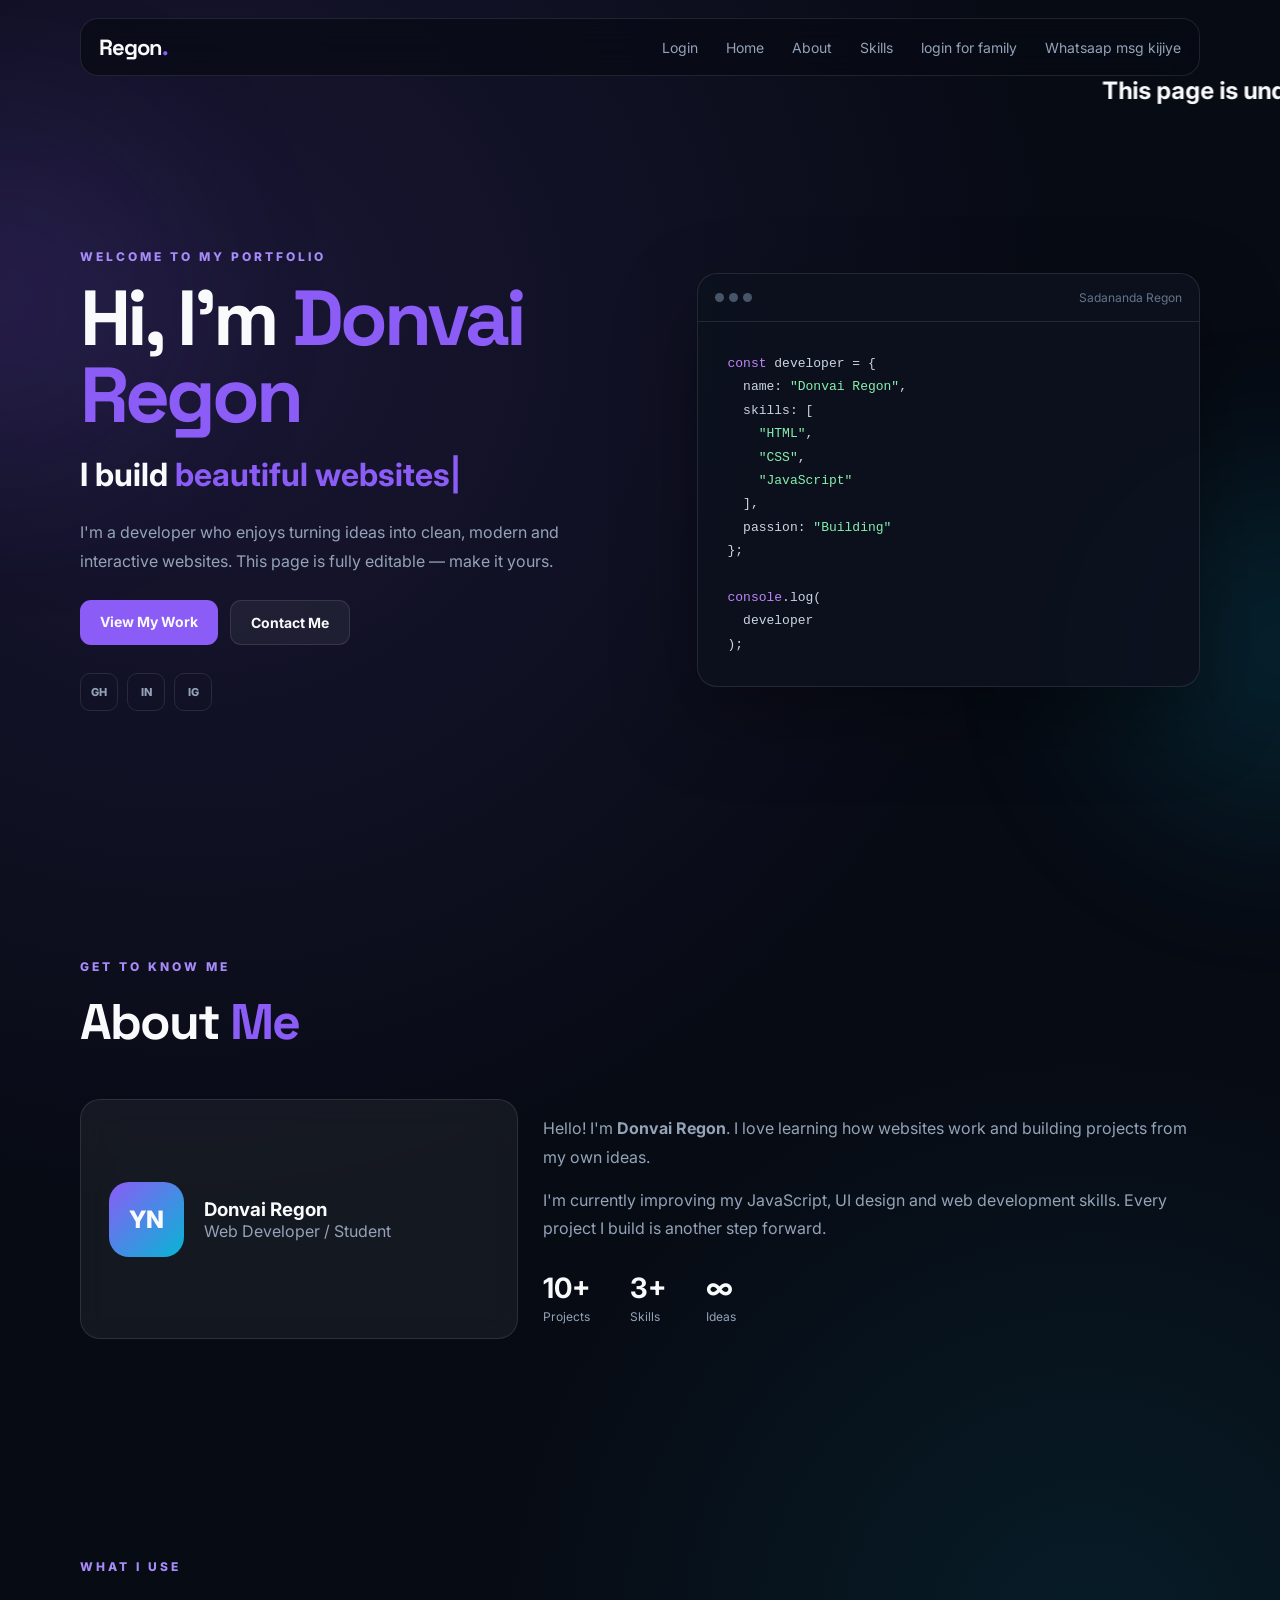
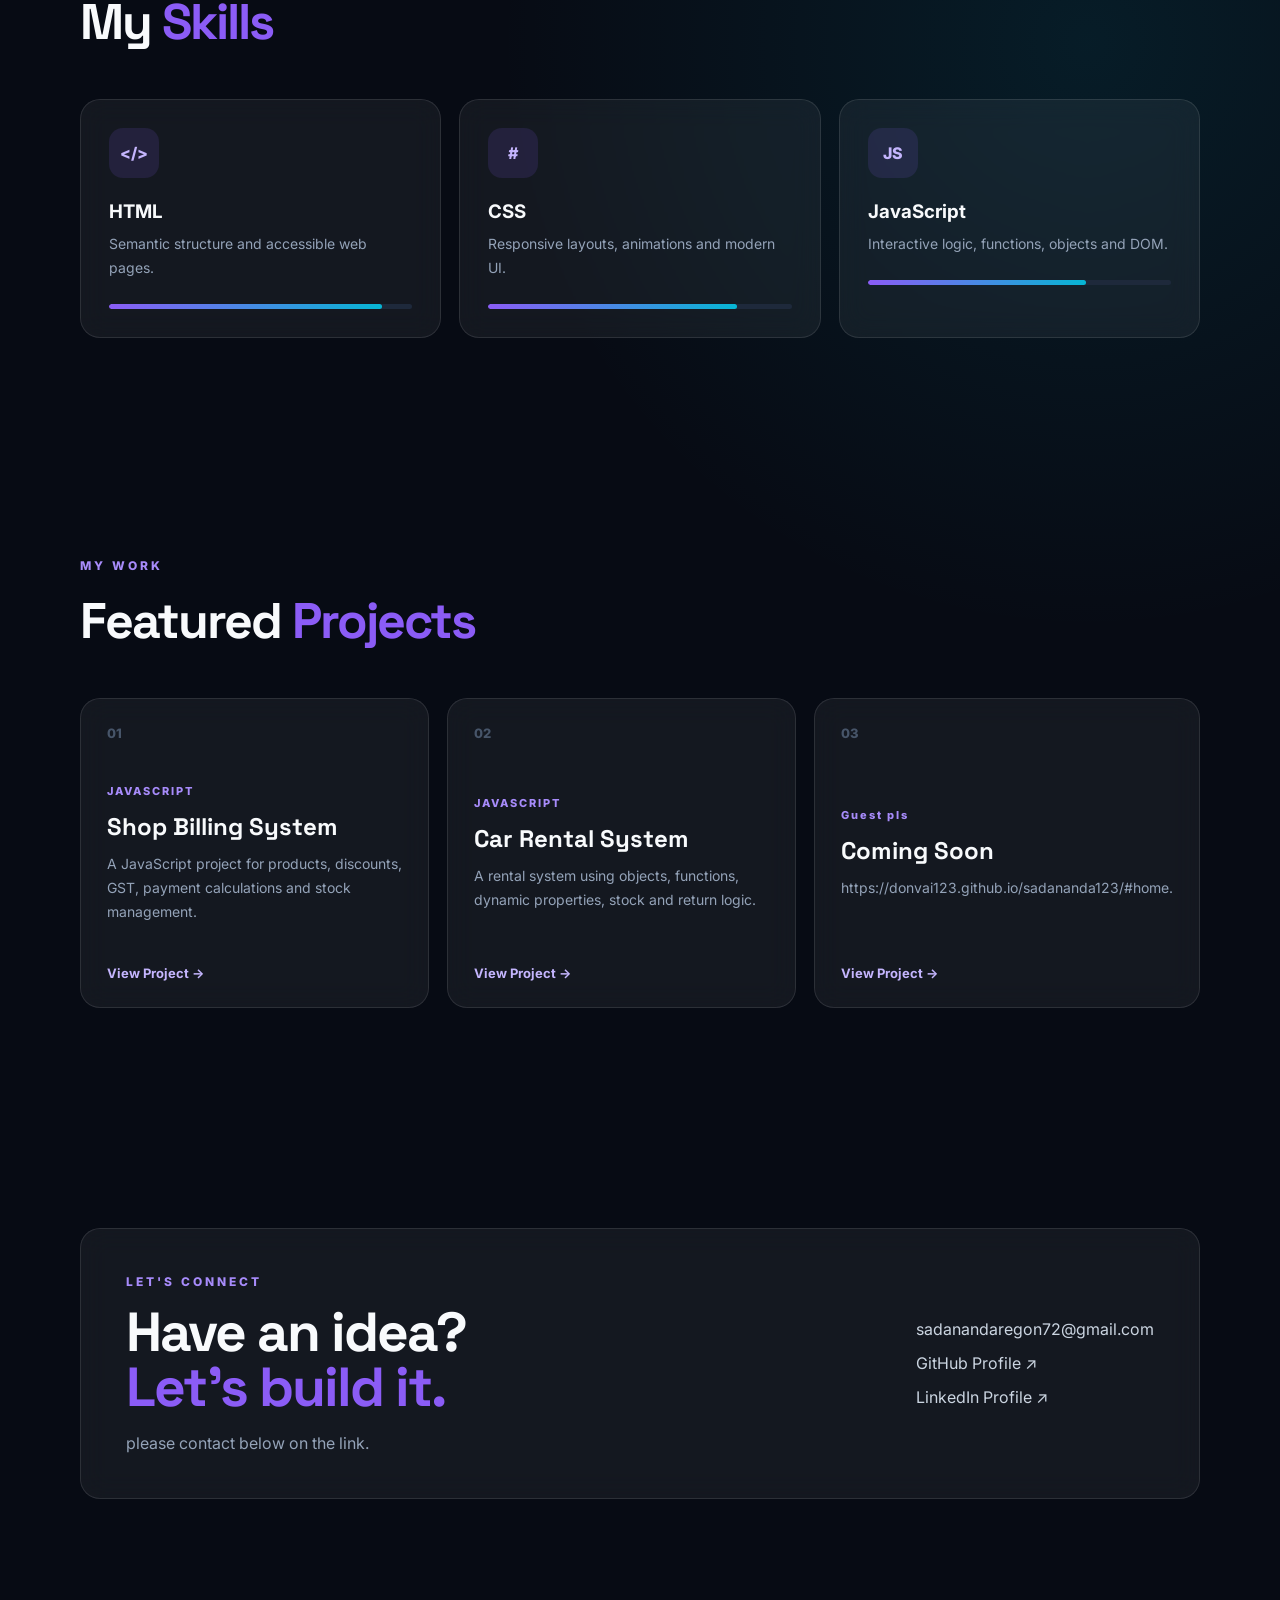
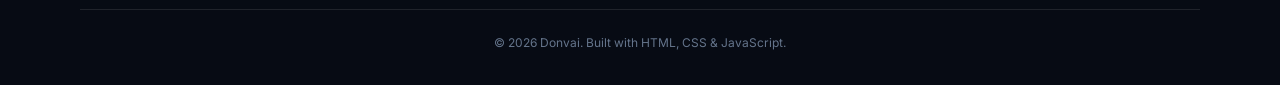
<file: index.html>
<!DOCTYPE html>
<html lang="en">
<head>
    <meta charset="UTF-8">
    <meta name="viewport" content="width=device-width, initial-scale=1.0">
    <meta name="description" content="Personal portfolio website">
    <title>Welcome To Donvai Regon | sada.regon</title>
 <link rel="stylesheet"href="style.css">
</head>
<body>

    <div class="bg-glow glow-one"></div>
    <div class="bg-glow glow-two"></div>

    <header class="navbar">
        <a href="#home" class="logo">Regon<span>.</span></a>
        

        <button class="menu-btn" id="menuBtn" aria-label="Open menu">
            <span></span><span></span><span></span>
        </button>

        <nav id="navLinks">
            <a href="login">Login</a>
            <a href="httpsgithub.com">Home</a>
            <a href="#about">About</a>
            <a href="#skills">Skills</a>
            <a href="https://donvai123.github.io/regon.sada/donl/index2.html">login for family</a>
            <a href="https://wa.me/917086222528" target="_blank">Whatsaap msg kijiye</a>
        </nav>
    </header>
    <h2>
            <marquee style=color:"purple">This page is under maintanance and I'm still working on this page.  এই পেজটো বৰ্তমান আপদেট চলি আছে ।</marquee>
        </h2>

    <main>
        <section class="hero section" id="home">
            <div class="hero-content">
                <p class="eyebrow">WELCOME TO MY PORTFOLIO</p>
                <h1>Hi, I'm <span>Donvai Regon</span></h1>
                <h2>I build <span id="typingText"></span><span class="cursor">|</span></h2>
                <p class="hero-text">
                    I'm a developer who enjoys turning ideas into clean, modern and
                    interactive websites. This page is fully editable — make it yours.
                </p>

                <div class="hero-buttons">
                    <a href="#projects" class="btn primary">View My Work</a>
                    <a href="#contact" class="btn secondary">Contact Me</a>
                </div>

                <div class="socials">
                    <a href="#" aria-label="GitHub">GH</a>
                    <a href="#" aria-label="LinkedIn">IN</a>
                    <a href="#" aria-label="Instagram">IG</a>
                </div>
            </div>

            <div class="hero-card">
                <div class="code-window">
                    <div class="window-top">
                        <div><i></i><i></i><i></i></div>
                        <span>Sadananda Regon</span>
                    </div>
                    <pre><code><span class="purple">const</span> developer = {
  name: <span class="green">"Donvai Regon"</span>,
  skills: [
    <span class="green">"HTML"</span>,
    <span class="green">"CSS"</span>,
    <span class="green">"JavaScript"</span>
  ],
  passion: <span class="green">"Building"</span>
};

<span class="purple">console</span>.log(
  developer
);</code></pre>
                </div>
            </div>
        </section>

        <section class="section about" id="about">
            <div class="section-heading">
                <p class="eyebrow">GET TO KNOW ME</p>
                <h2>About <span>Me</span></h2>
            </div>

            <div class="about-grid">
                <div class="about-card">
                    <div class="profile-placeholder">YN</div>
                    <div>
                        <h3>Donvai Regon</h3>
                        <p>Web Developer / Student</p>
                    </div>
                </div>

                <div class="about-text">
                    <p>
                        Hello! I'm <strong>Donvai Regon</strong>. I love learning how websites
                        work and building projects from my own ideas.
                    </p>
                    <p>
                        I'm currently improving my JavaScript, UI design and web development
                        skills. Every project I build is another step forward.
                    </p>

                    <div class="stats">
                        <div><strong>10+</strong><span>Projects</span></div>
                        <div><strong>3+</strong><span>Skills</span></div>
                        <div><strong>∞</strong><span>Ideas</span></div>
                    </div>
                </div>
            </div>
        </section>

        <section class="section" id="skills">
            <div class="section-heading">
                <p class="eyebrow">WHAT I USE</p>
                <h2>My <span>Skills</span></h2>
            </div>

            <div class="skills-grid">
                <div class="skill-card">
                    <div class="skill-icon">&lt;/&gt;</div>
                    <h3>HTML</h3>
                    <p>Semantic structure and accessible web pages.</p>
                    <div class="skill-bar"><span style="width: 90%"></span></div>
                </div>

                <div class="skill-card">
                    <div class="skill-icon">#</div>
                    <h3>CSS</h3>
                    <p>Responsive layouts, animations and modern UI.</p>
                    <div class="skill-bar"><span style="width: 82%"></span></div>
                </div>

                <div class="skill-card">
                    <div class="skill-icon">JS</div>
                    <h3>JavaScript</h3>
                    <p>Interactive logic, functions, objects and DOM.</p>
                    <div class="skill-bar"><span style="width: 72%"></span></div>
                </div>
            </div>
        </section>

        <section class="section" id="projects">
            <div class="section-heading">
                <p class="eyebrow">MY WORK</p>
                <h2>Featured <span>Projects</span></h2>
            </div>

            <div class="projects-grid">
                <article class="project-card">
                    <div class="project-number">01</div>
                    <div>
                        <p class="project-tag">JAVASCRIPT</p>
                        <h3>Shop Billing System</h3>
                        <p>
                            A JavaScript project for products, discounts, GST,
                            payment calculations and stock management.
                        </p>
                    </div>
                    <a href="#" class="project-link">View Project →</a>
                </article>

                <article class="project-card">
                    <div class="project-number">02</div>
                    <div>
                        <p class="project-tag">JAVASCRIPT</p>
                        <h3>Car Rental System</h3>
                        <p>
                            A rental system using objects, functions, dynamic
                            properties, stock and return logic.
                        </p>
                    </div>
                    <a href="#" class="project-link">View Project →</a>
                </article>

                <article class="project-card">
                    <div class="project-number">03</div>
                    <div>
                        <p class="project-tag">Guest pls</p>
                        <h3>Coming Soon</h3>
                        <p>
                            https://donvai123.github.io/sadananda123/#home.
                        </p>
                    </div>
                    <a href="#" class="project-link">View Project →</a>
                </article>
            </div>
        </section>

        <section class="section contact" id="contact">
            <div class="contact-box">
                <div>
                    <p class="eyebrow">LET'S CONNECT</p>
                    <h2>Have an idea?<br><span>Let's build it.</span></h2>
                    <p>please contact below on the link.</p>
                </div>

                <div class="contact-details">
                    <a href="mailto:you@example.com">sadanandaregon72@gmail.com</a>
                    <a href="#" target="_blank">GitHub Profile ↗</a>
                    <a href="#" target="_blank">LinkedIn Profile ↗</a>
                </div>
            </div>
        </section>
    </main>

    <footer>
        <p>© <span id="year"></span> Donvai. Built with HTML, CSS & JavaScript.</p>
    </footer>

    <button id="topBtn" class="top-btn" aria-label="Back to top">↑</button>

    <script>
        const typingText = document.getElementById("typingText");
const words = [
"beautiful websites",
"JavaScript projects",
"creative ideas",
"modern experiences"
];
let wordIndex = 0;
let charIndex = 0;
let deleting = false;
function typeEffect() {
const word = words[wordIndex];
 if (!deleting) {
typingText.textContent = word.substring(0, charIndex + 1);
charIndex++;
 if (charIndex === word.length) {
deleting = true;
setTimeout(typeEffect, 1300);
return;
}
} else {
typingText.textContent = word.substring(0, charIndex - 1);
charIndex--;
 if (charIndex === 0) {
deleting = false;
wordIndex = (wordIndex + 1) % words.length;
}
}
 setTimeout(typeEffect, deleting ? 45 : 80);
}
typeEffect();
const menuBtn = document.getElementById("menuBtn");
const navLinks = document.getElementById("navLinks");menuBtn.addEventListener("click", () => {
navLinks.classList.toggle("open");
});
document.querySelectorAll("#navLinks a").forEach(link => {
link.addEventListener("click", () => {
navLinks.classList.remove("open");
});
});
const topBtn = document.getElementById("topBtn");
window.addEventListener("scroll", () => {
if (window.scrollY > 450) {
topBtn.classList.add("show");
} else {
topBtn.classList.remove("show");
}
});
topBtn.addEventListener("click", () => {
window.scrollTo({
top: 0,
behavior: "smooth"
});
});
document.getElementById("year").textContent = new Date().getFullYear();
    </script>
</body>
</html>
</file>
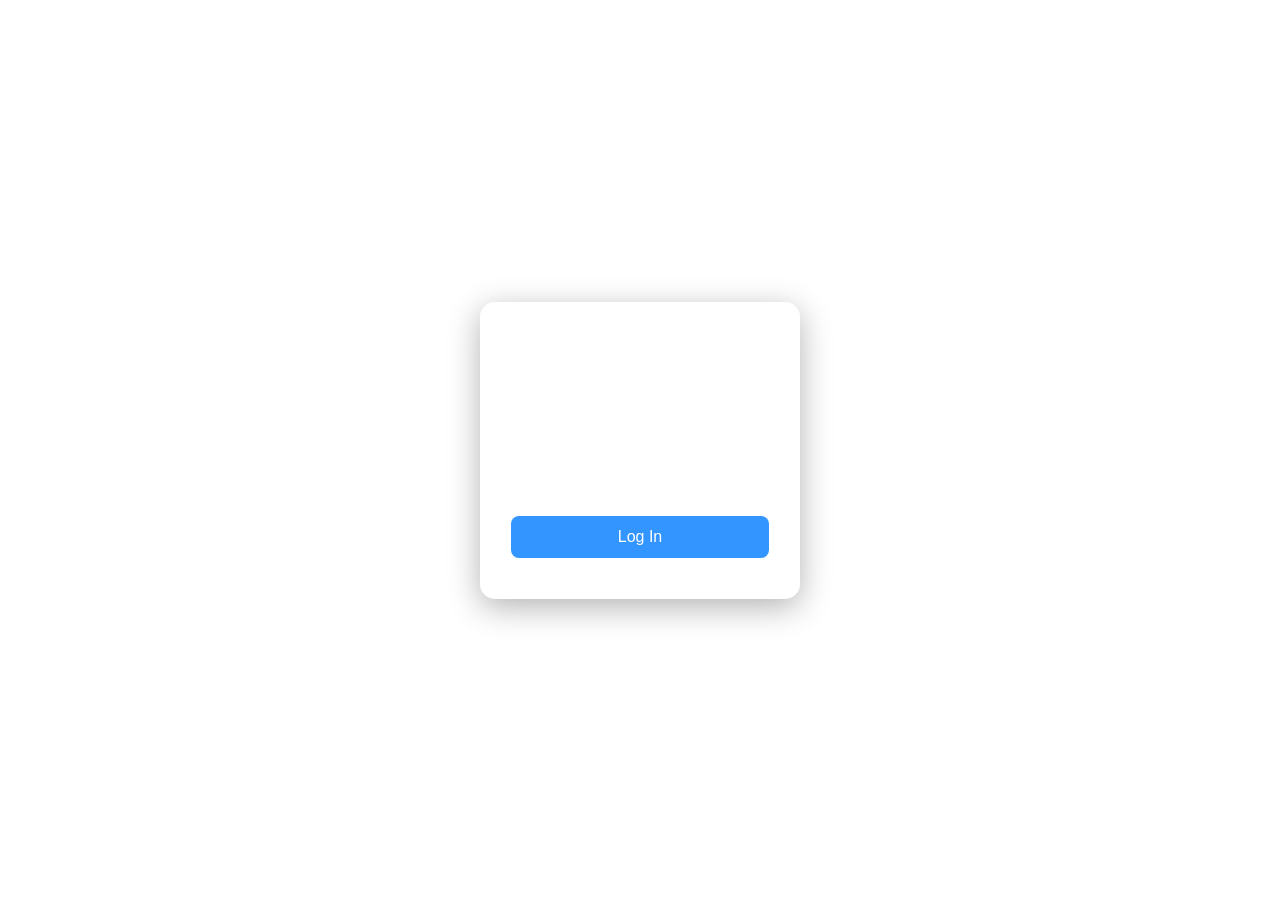
<file: index1.html>
<!DOCTYPE html>
<html lang="en">
<head>
<meta charset="UTF-8">
<meta name="viewport" content="width=device-width, initial-scale=1.0">
<title>Login Form</title>

<style>
  /* Internal CSS */
    * {
    margin: 0;
    padding: 0;
    box-sizing: border-box;
    font-family: 'Segoe UI', sans-serif;
  }

  body {
    height: 100vh;
    display: flex;
    justify-content: center; /* center horizontal */
    align-items: center;     /* center vertical */
    background: url('https://images.unsplash.com/photo-1506744038136-46273834b3fb') no-repeat center center/cover;
  }

  .login-box {
    width: 320px;
    padding: 30px;
    background: rgba(255, 255, 255, 0.15); /* transparent background */
    backdrop-filter: blur(10px); /* glass effect */
    border-radius: 15px;
    border: 1px solid rgba(255, 255, 255, 0.3);
    box-shadow: 0 8px 32px rgba(0, 0, 0, 0.3);
    text-align: center;
    color: white;
  }

  .login-box h2 {
    margin-bottom: 20px;
    font-size: 24px;
  }

  .login-box input {
    width: 100%;
    padding: 12px;
    margin: 10px 0;
    background: rgba(255, 255, 255, 0.2);
    border: none;
    border-radius: 8px;
    outline: none;
    color: white;
    font-size: 14px;
  }

  .login-box input::placeholder {
    color: rgba(255, 255, 255, 0.7);
  }

  .login-box button {
    width: 100%;
    padding: 12px;
    margin-top: 15px;
    background: rgba(0, 123, 255, 0.8);
    border: none;
    border-radius: 8px;
    color: white;
    font-size: 16px;
    cursor: pointer;
    transition: 0.3s;
  }

  .login-box button:hover {
    background: rgba(0, 123, 255, 1);
  }

  #msg {
    margin-top: 10px;
    font-size: 14px;
  }
</style>
</head>
<body>

  <div class="login-box">
    <h2>Login</h2>
    <form id="loginForm"action="" method="post">
      <input type="text" id="username" placeholder="Username" required>
      <input type="password" id="password" placeholder="Password" required>
      <button type="submit">Log In</button>
    </form>
    <p id="msg"></p>
  </div>

<script>
  // Internal JS
  document.getElementById("loginForm").addEventListener("submit", function(e){
    e.preventDefault(); // page reload na ho

    let user = document.getElementById("username").value;
    let pass = document.getElementById("password").value;
    let msg = document.getElementById("msg");

    // Demo check - tum apna logic yaha daal sakte ho
    if(user === "admin" && pass === "1234@12"){
      msg.style.color = "lightgreen";
      msg.innerText = "welcome donvai!";
    } else {
      msg.style.color = "red";
      msg.innerText = "Wrong Username or Password";
    
    }
  });
</script>

</body>
</html>
</file>
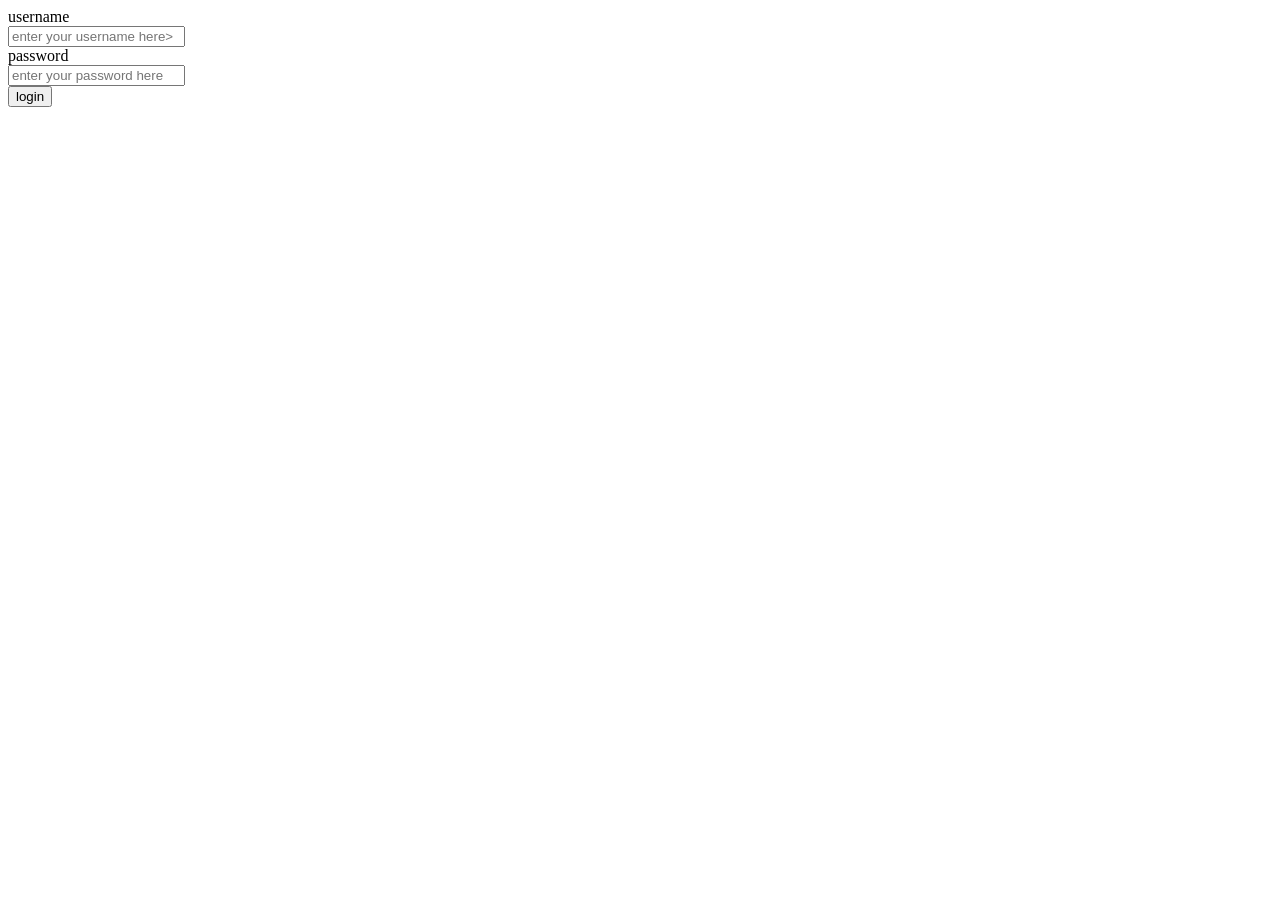
<file: thiss.html>
<!DOCTYPE html>
<html lang="en">
<head>
    <meta charset="UTF-8">
    <meta name="viewport" content="width=device-width, initial-scale=1.0">
    <title>Document</title>
    <style>
        .neww{
            height: 100px;
            width: 100px;
            position: relative;
        }
    </style>
</head>
<body>
    <div class="neww">
        <label for="username">username</label>
        <input type="text" id="username" placeholder="enter your username here>
        <label for="password">password</label>
        <input type="password" id="password" placeholder="enter your password here">
        <button type="button" onclick="login()">login</button>
    </div>
    <script>
        function login(){
            let username=document.getElementById("username").value;
            let password=document.getElementById("password").value;
            if (password ==="123123@" && username==="Admin"){
                alert("This page is under maintanace");
            }
            //  else if (password=="" && username==""){
            //     alert("please enter username and password")

            //     }
                else{
                    alert("bahenchod! wrong userid  or password")
                }
        }
        login()
    </script>
</body>
</html>
</file>
<file: style.css>
@import url('https://fonts.googleapis.com/css2?family=Inter:wght@400;500;600;700;800&family=Space+Grotesk:wght@500;600;700&display=swap');

* {
    box-sizing: border-box;
    margin: 0;
    padding: 0;
}

html {
    scroll-behavior: smooth;
}

:root {
    --bg: #070b14;
    --card: rgba(255, 255, 255, 0.055);
    --border: rgba(255, 255, 255, 0.10);
    --text: #f8fafc;
    --muted: #94a3b8;
    --accent: #8b5cf6;
    --accent-2: #06b6d4;
}

body {
    min-height: 100vh;
    background:
        radial-gradient(circle at 15% 10%, rgba(139, 92, 246, 0.14), transparent 28%),
        radial-gradient(circle at 85% 50%, rgba(6, 182, 212, 0.10), transparent 30%),
        var(--bg);
    color: var(--text);
    font-family: "Inter", sans-serif;
    overflow-x: hidden;
}

a {
    color: inherit;
    text-decoration: none;
}

.bg-glow {
    position: fixed;
    width: 320px;
    height: 320px;
    border-radius: 50%;
    filter: blur(100px);
    opacity: .16;
    pointer-events: none;
    z-index: -1;
}

.glow-one {
    background: var(--accent);
    top: 15%;
    left: -160px;
}

.glow-two {
    background: var(--accent-2);
    right: -160px;
    bottom: 10%;
}

.navbar {
    width: min(1120px, 92%);
    margin: 18px auto 0;
    padding: 14px 18px;
    border: 1px solid var(--border);
    border-radius: 18px;
    background: rgba(7, 11, 20, .72);
    backdrop-filter: blur(18px);
    display: flex;
    align-items: center;
    justify-content: space-between;
    position: sticky;
    top: 15px;
    z-index: 100;
}

.logo {
    font-family: "Space Grotesk", sans-serif;
    font-size: 22px;
    font-weight: 800;
    letter-spacing: -1px;
}

.logo span,
.section-heading span,
.hero h1 span,
.hero h2 span,
.contact-box h2 span {
    color: var(--accent);
}

nav {
    display: flex;
    gap: 28px;
}

nav a {
    color: var(--muted);
    font-size: 14px;
    transition: .25s;
}

nav a:hover {
    color: white;
}

.menu-btn {
    display: none;
    background: none;
    border: 0;
    cursor: pointer;
}

.menu-btn span {
    display: block;
    width: 25px;
    height: 2px;
    background: white;
    margin: 5px;
}

.section {
    width: min(1120px, 92%);
    margin: auto;
    padding: 110px 0;
}

.hero {
    min-height: 82vh;
    display: grid;
    grid-template-columns: 1.05fr .95fr;
    align-items: center;
    gap: 60px;
}

.eyebrow {
    color: #a78bfa;
    font-size: 12px;
    font-weight: 800;
    letter-spacing: 3px;
    margin-bottom: 16px;
}

.hero h1 {
    font-family: "Space Grotesk", sans-serif;
    font-size: clamp(45px, 7vw, 78px);
    line-height: .98;
    letter-spacing: -4px;
}

.hero h2 {
    margin-top: 22px;
    font-size: clamp(22px, 3vw, 32px);
}

.cursor {
    color: var(--accent-2);
    animation: blink .8s infinite;
}

@keyframes blink {
    50% { opacity: 0; }
}

.hero-text {
    max-width: 600px;
    color: var(--muted);
    line-height: 1.8;
    margin: 24px 0;
}

.hero-buttons {
    display: flex;
    flex-wrap: wrap;
    gap: 12px;
}

.btn {
    padding: 13px 20px;
    border-radius: 11px;
    font-weight: 700;
    font-size: 14px;
    transition: .25s;
}

.btn.primary {
    background: var(--accent);
}

.btn.primary:hover {
    transform: translateY(-3px);
    box-shadow: 0 12px 35px rgba(139, 92, 246, .3);
}

.btn.secondary {
    border: 1px solid var(--border);
    background: var(--card);
}

.btn.secondary:hover {
    border-color: rgba(139, 92, 246, .5);
    transform: translateY(-3px);
}

.socials {
    display: flex;
    gap: 9px;
    margin-top: 28px;
}

.socials a {
    width: 38px;
    height: 38px;
    display: grid;
    place-items: center;
    border: 1px solid var(--border);
    border-radius: 10px;
    color: var(--muted);
    font-size: 11px;
    font-weight: 800;
    transition: .25s;
}

.socials a:hover {
    color: white;
    border-color: var(--accent);
    transform: translateY(-3px);
}

.hero-card {
    animation: float 5s ease-in-out infinite;
}

@keyframes float {
    50% { transform: translateY(-10px); }
}

.code-window {
    overflow: hidden;
    border: 1px solid var(--border);
    border-radius: 20px;
    background: rgba(13, 18, 30, .88);
    box-shadow: 0 30px 80px rgba(0, 0, 0, .35);
}

.window-top {
    height: 48px;
    padding: 0 17px;
    border-bottom: 1px solid var(--border);
    display: flex;
    align-items: center;
    justify-content: space-between;
    color: #64748b;
    font-size: 12px;
}

.window-top i {
    display: inline-block;
    width: 9px;
    height: 9px;
    border-radius: 50%;
    background: #475569;
    margin-right: 5px;
}

pre {
    padding: 30px;
    overflow-x: auto;
    color: #cbd5e1;
    line-height: 1.8;
    font-size: 13px;
}

.purple { color: #c084fc; }
.green { color: #86efac; }

.section-heading {
    margin-bottom: 45px;
}

.section-heading h2 {
    font-family: "Space Grotesk", sans-serif;
    font-size: clamp(35px, 5vw, 50px);
    letter-spacing: -2px;
}

.about-grid {
    display: grid;
    grid-template-columns: .8fr 1.2fr;
    gap: 25px;
}

.about-card,
.skill-card,
.project-card,
.contact-box {
    border: 1px solid var(--border);
    background: var(--card);
    backdrop-filter: blur(14px);
    border-radius: 20px;
}

.about-card {
    padding: 28px;
    display: flex;
    align-items: center;
    gap: 20px;
}

.profile-placeholder {
    width: 75px;
    height: 75px;
    border-radius: 20px;
    display: grid;
    place-items: center;
    background: linear-gradient(135deg, var(--accent), var(--accent-2));
    font-size: 24px;
    font-weight: 800;
}

.about-card p,
.about-text p {
    color: var(--muted);
}

.about-text {
    padding: 15px 0;
}

.about-text p {
    line-height: 1.8;
    margin-bottom: 14px;
}

.stats {
    display: flex;
    gap: 40px;
    margin-top: 28px;
}

.stats div {
    display: flex;
    flex-direction: column;
}

.stats strong {
    font-size: 28px;
}

.stats span {
    color: var(--muted);
    font-size: 12px;
    margin-top: 4px;
}

.skills-grid,
.projects-grid {
    display: grid;
    grid-template-columns: repeat(3, 1fr);
    gap: 18px;
}

.skill-card {
    padding: 28px;
    transition: .3s;
}

.skill-card:hover,
.project-card:hover {
    transform: translateY(-7px);
    border-color: rgba(139, 92, 246, .45);
}

.skill-icon {
    width: 50px;
    height: 50px;
    border-radius: 14px;
    display: grid;
    place-items: center;
    background: rgba(139, 92, 246, .13);
    color: #c4b5fd;
    font-weight: 800;
    margin-bottom: 22px;
}

.skill-card h3 {
    margin-bottom: 9px;
}

.skill-card p,
.project-card p {
    color: var(--muted);
    line-height: 1.7;
    font-size: 14px;
}

.skill-bar {
    height: 5px;
    background: #1e293b;
    border-radius: 20px;
    overflow: hidden;
    margin-top: 24px;
}

.skill-bar span {
    display: block;
    height: 100%;
    background: linear-gradient(90deg, var(--accent), var(--accent-2));
    border-radius: inherit;
}

.project-card {
    min-height: 310px;
    padding: 26px;
    display: flex;
    flex-direction: column;
    justify-content: space-between;
    transition: .3s;
}

.project-number {
    color: #475569;
    font-size: 13px;
    font-weight: 800;
}

.project-tag {
    color: #a78bfa !important;
    font-size: 11px !important;
    font-weight: 800;
    letter-spacing: 2px;
    margin-bottom: 10px;
}

.project-card h3 {
    font-family: "Space Grotesk", sans-serif;
    font-size: 24px;
    margin-bottom: 10px;
}

.project-link {
    color: #c4b5fd;
    font-size: 13px;
    font-weight: 700;
}

.contact-box {
    padding: 45px;
    display: flex;
    align-items: center;
    justify-content: space-between;
    gap: 30px;
}

.contact-box h2 {
    font-family: "Space Grotesk", sans-serif;
    font-size: clamp(35px, 5vw, 55px);
    line-height: 1;
    letter-spacing: -2px;
}

.contact-box > div > p:last-child {
    color: var(--muted);
    margin-top: 18px;
}

.contact-details {
    display: flex;
    flex-direction: column;
    gap: 14px;
}

.contact-details a {
    color: #cbd5e1;
    transition: .2s;
}

.contact-details a:hover {
    color: #a78bfa;
}

footer {
    width: min(1120px, 92%);
    margin: auto;
    padding: 25px 0 35px;
    border-top: 1px solid var(--border);
    color: #64748b;
    text-align: center;
    font-size: 12px;
}

.top-btn {
    position: fixed;
    right: 22px;
    bottom: 22px;
    width: 43px;
    height: 43px;
    border: 1px solid var(--border);
    border-radius: 12px;
    background: rgba(15, 23, 42, .85);
    color: white;
    cursor: pointer;
    opacity: 0;
    pointer-events: none;
    transition: .25s;
}

.top-btn.show {
    opacity: 1;
    pointer-events: auto;
}

@media (max-width: 800px) {
    .navbar {
        position: sticky;
    }

    .menu-btn {
        display: block;
    }

    nav {
        display: none;
        position: absolute;
        top: 65px;
        left: 0;
        width: 100%;
        padding: 18px;
        border: 1px solid var(--border);
        border-radius: 16px;
        background: rgba(7, 11, 20, .96);
        flex-direction: column;
        gap: 18px;
    }

    nav.open {
        display: flex;
    }

    .hero,
    .about-grid {
        grid-template-columns: 1fr;
    }

    .hero {
        padding-top: 75px;
    }

    .hero-card {
        order: -1;
    }

    .skills-grid,
    .projects-grid {
        grid-template-columns: 1fr;
    }

    .contact-box {
        flex-direction: column;
        align-items: flex-start;
    }

    .section {
        padding: 80px 0;
    }
}

@media (max-width: 480px) {
    .hero h1 {
        letter-spacing: -2px;
    }

    .stats {
        gap: 22px;
    }

    .contact-box {
        padding: 28px;
    }

    pre {
        padding: 20px;
        font-size: 11px;
    }
}
</file>
